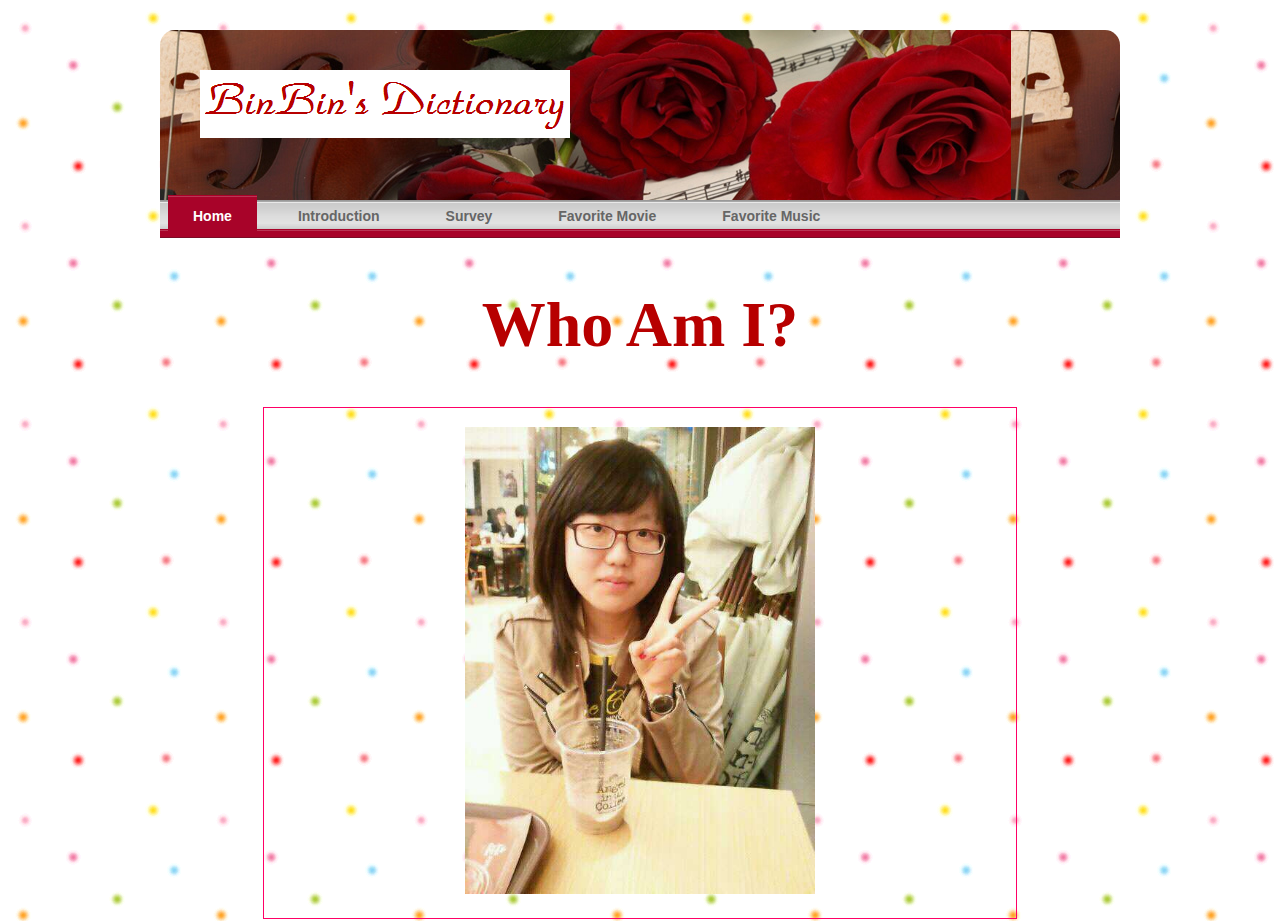
<file: index.html>
<!DOCTYPE html>
<html lang="ko">
<head>
	<meta charset="utf-8">
		<title> Who Am I? </title>
		<link href = "css/style.css" rel="stylesheet" type="text/css" />
	
</head>

<body>
	<div id="header">
		<div id="header_top">
			<div id="header_left">
				<img src="./images/binbin.png" alt="intoductionlogo">
			</div>
		</div>
	</div>
	<div id="cssmenu">
		<ul>
			<li class='active '><a href='index.html'><span>Home</span></a></li>
   			<li><a href='index2.html'><span>Introduction</span></a></li>
   			<li><a href='index3.html'><span>Survey</span></a></li>
  			<li><a href='index4.html'><span>Favorite Movie</span></a></li>
  			<li><a href='index5.html'><span>Favorite Music</span></a></li>
		</ul>
	</div>

	<div id="index1">
		<div>
			<h1> Who Am I? </h1>
		</div>
		<table>
			<tr>
				<td>
					<p><img src="./images/yb.jpg" width="350" alt="전유빈 사진"></p>
				</td>
			</tr>
		</table>
	</div>
</body>
</html>
</file>
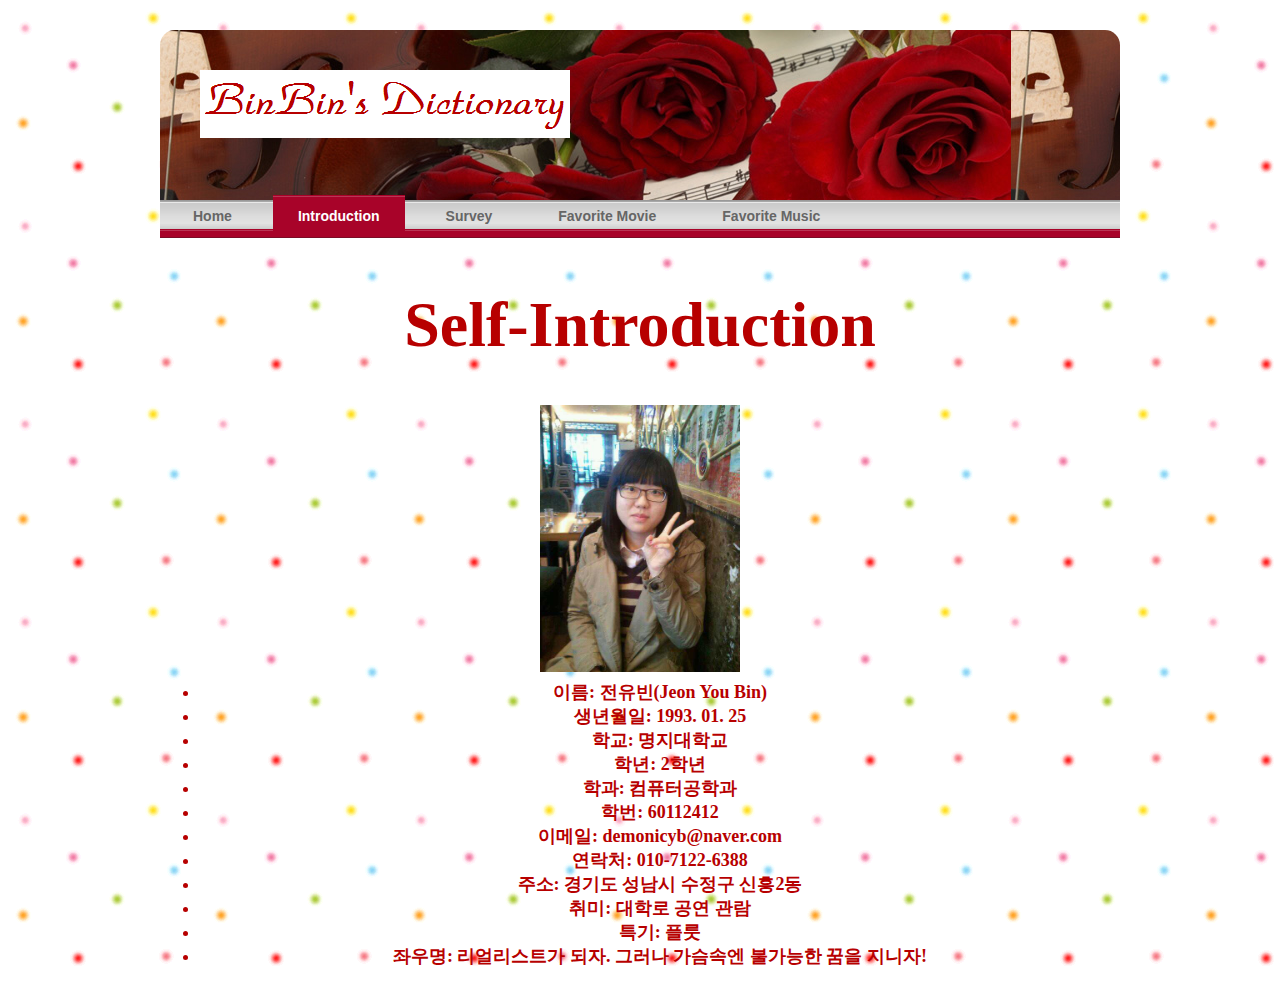
<file: index2.html>
<!DOCTYPE html>
<html lang="ko">
<head>
	<meta charset="utf-8">
		<title> 자기소개 </title>
		<link href = "css/style.css" rel="stylesheet" type="text/css" />
</head>
<body>
	<div id="header">
		<div id="header_top">
			<div id="header_left">
				<img src="./images/binbin.png" alt="intoductionlogo">
			</div>
		</div>
	</div>
	<div id='cssmenu'>
		<ul>
			<li><a href='index.html'><span>Home</span></a></li>
   			<li class='active '><a href='index2.html'><span>Introduction</span></a></li>
   			<li><a href='index3.html'><span>Survey</span></a></li>
  			<li><a href='index4.html'><span>Favorite Movie</span></a></li>
  			<li><a href='index5.html'><span>Favorite Music</span></a></li>
		</ul>
	</div>
	
	<div id='index2'>
	<div>
		<h1> Self-Introduction </h1>
		<img src="./images/yb2.jpg" width="200" alt="전유빈 사진2">
	</div>
	<ul>
			<li> 이름: 전유빈(Jeon You Bin) </li>
			<li> 생년월일: 1993. 01. 25 </li>
			<li> 학교: 명지대학교</li>
			<li> 학년: 2학년</li>
			<li> 학과: 컴퓨터공학과 </li>
			<li> 학번: 60112412 </li>
			<li> 이메일: demonicyb@naver.com</li>
			<li> 연락처: 010-7122-6388 </li>
			<li> 주소: 경기도 성남시 수정구 신흥2동</li>
			<li> 취미: 대학로 공연 관람</li>
			<li> 특기: 플룻 </li>
			<li> 좌우명: 리얼리스트가 되자. 그러나 가슴속엔 불가능한 꿈을 지니자! <br><br></li>
	</ul>
</div>
</body>
</html>
</file>
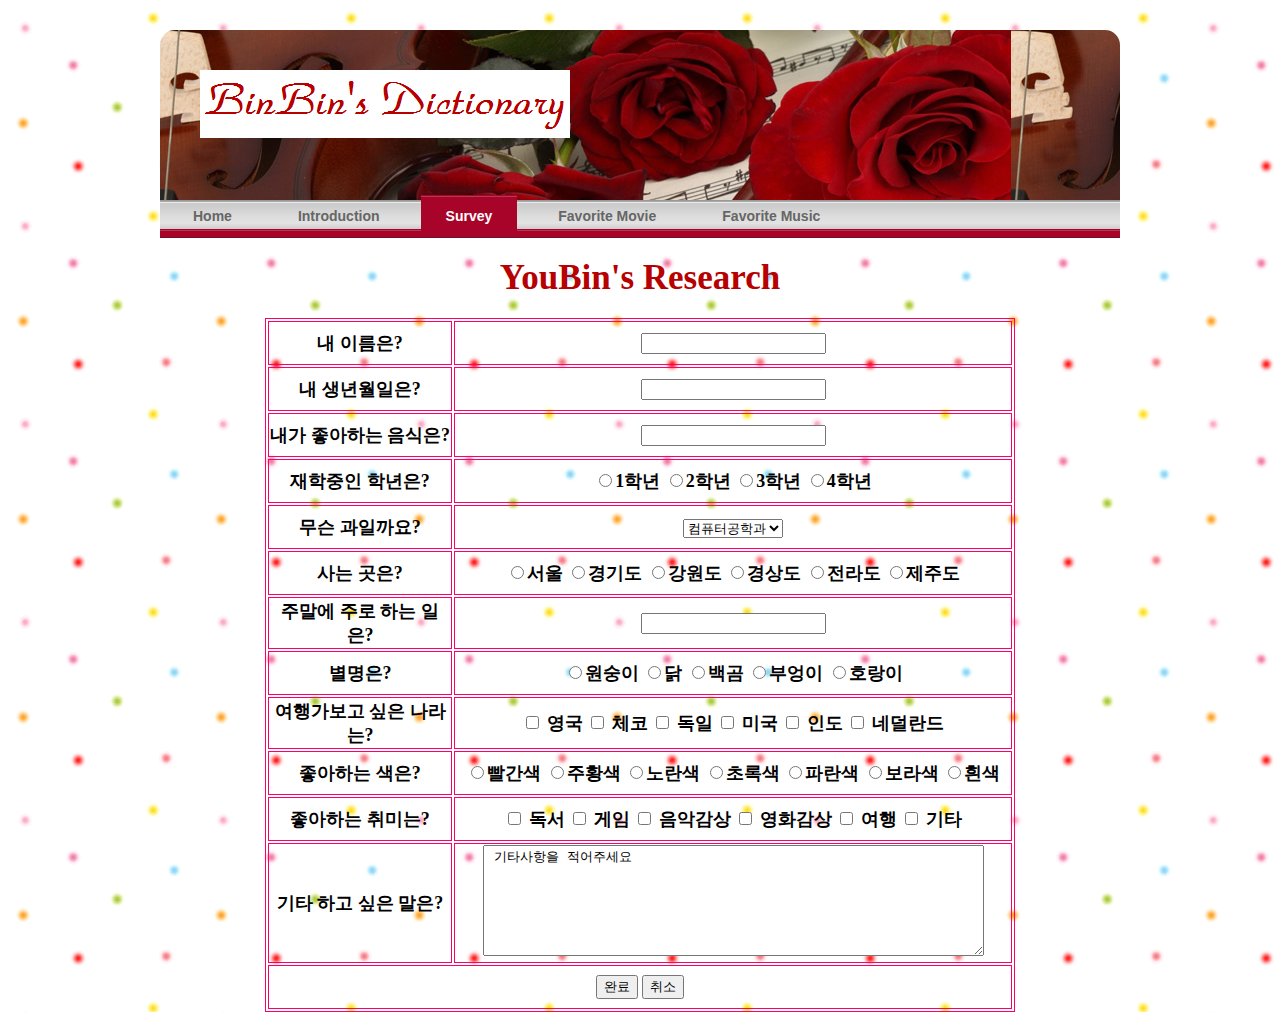
<file: index3.html>
<!DOCTYPE html>
<html lang="ko">
<head>
	<meta charset="utf-8">
	<title> Self 설문조사 </title>
	<link href = "css/style.css" rel="stylesheet" type="text/css" />
</head>
<body>
	<div id="header">
		<div id="header_top">
			<div id="header_left">
				<img src="./images/binbin.png" alt="intoductionlogo">
			</div>
		</div>
	</div>
	<div id='cssmenu'>
		<ul>
			<li><a href='index.html'><span>Home</span></a></li>
   			<li><a href='index2.html'><span>Introduction</span></a></li>
   			<li class='active '><a href='index3.html'><span>Survey</span></a></li>
  			<li><a href='index4.html'><span>Favorite Movie</span></a></li>
  			<li><a href='index5.html'><span>Favorite Music</span></a></li>
		</ul>
	</div>
	
	<div id='index3'>
	<h1>YouBin's Research</h1>
	<form>
		<table>
			<tr>
				<td> 내 이름은? </td>
				<td> <input type="text" name="name"> </td>
			</tr>
			<tr>
				<td> 내 생년월일은? </td>
				<td> <input type="text" name="birthday"> </td>
			</tr>
			<tr>
				<td> 내가 좋아하는 음식은? </td>
				<td> <input type="text" name="food"> </td>
			</tr>
			<tr>
				<td> 재학중인 학년은? </td>
				<td> <input type="radio" name="class" value="one">1학년
					<input type="radio" name="class" value="two">2학년
					<input type="radio" name="class" value="three">3학년
					<input type="radio" name="class" value="four">4학년
				</td>
			</tr>
			<tr>
				<td> 무슨 과일까요? </td>
				<td> <select name="major">
					<option value="computer">컴퓨터공학과</option>
					<option value="machine">기계공학과</option>
					<option value="electronic">전기공학과</option>
					<option value="chemical">화학공학과</option>
					<option value="biology">생명공학과</option>
					<option value="architector">건축학과</option>
					</select>
				</td>
			</tr>
			<tr>
				<td> 사는 곳은? </td>
				<td> <input type="radio" name="city" value="seoul">서울
					<input type="radio" name="city" value="kyeonggido">경기도
					<input type="radio" name="city" value="kangwondo">강원도
					<input type="radio" name="city" value="kyeongsangdo">경상도
					<input type="radio" name="city" value="jeonlado">전라도
					<input type="radio" name="city" value="jeju">제주도
				</td>
			</tr>
			<tr>
				<td> 주말에 주로 하는 일은? </td>
				<td> <input type="text" name="weektime"> </td>
			</tr>
			<tr>
				<td> 별명은? </td>
				<td> <input type="radio" name="nickname" value="monkey">원숭이
					<input type="radio" name="nickname" value="chiken">닭
					<input type="radio" name="nickname" value="bear">백곰
					<input type="radio" name="nickname" value="owl">부엉이
					<input type="radio" name="nickname" value="tiger">호랑이
				</td>
			</tr>
			<tr>
				<td> 여행가보고 싶은 나라는? </td>
				<td> <input type="checkbox" name="travel" value="영국"> 영국
				<input type="checkbox" name="travel" value="체코"> 체코 
				<input type="checkbox" name="travel" value="독일"> 독일
				<input type="checkbox" name="travel" value="미국"> 미국
				<input type="checkbox" name="travel" value="인도"> 인도
				<input type="checkbox" name="travel" value="네덜란드"> 네덜란드
				</td>
			</tr>
			<tr>
				<td> 좋아하는 색은? </td>
				<td> <input type="radio" name="color" value="red">빨간색
					<input type="radio" name="color" value="orange">주황색
					<input type="radio" name="color" value="yellow">노란색
					<input type="radio" name="color" value="green">초록색
					<input type="radio" name="color" value="blue">파란색
					<input type="radio" name="color" value="pupple">보라색
					<input type="radio" name="color" value="white">흰색
				</td>
			</tr>
			<tr>
				<td> 좋아하는 취미는? </td>
				<td> <input type="checkbox" name="hobby" value="독서"> 독서
				<input type="checkbox" name="hobby" value="게임"> 게임 
				<input type="checkbox" name="hobby" value="음악감상"> 음악감상
				<input type="checkbox" name="hobby" value="영화감상"> 영화감상
				<input type="checkbox" name="hobby" value="여행"> 여행
				<input type="checkbox" name="hobby" value="기타"> 기타
				</td>
			</tr>
			<tr>
				<td> 기타 하고 싶은 말은? </td>
				<td> <textarea rows="7" cols="60" name="intro"> 기타사항을 적어주세요 </textarea></td>
			</tr>
			<tr>
				<td colspan="2">
					<input type="button" value="완료">
					<input type="reset" value="취소">
				</td>
			</tr>
		</table>	
	</form>
	</div>
</body>
</file>
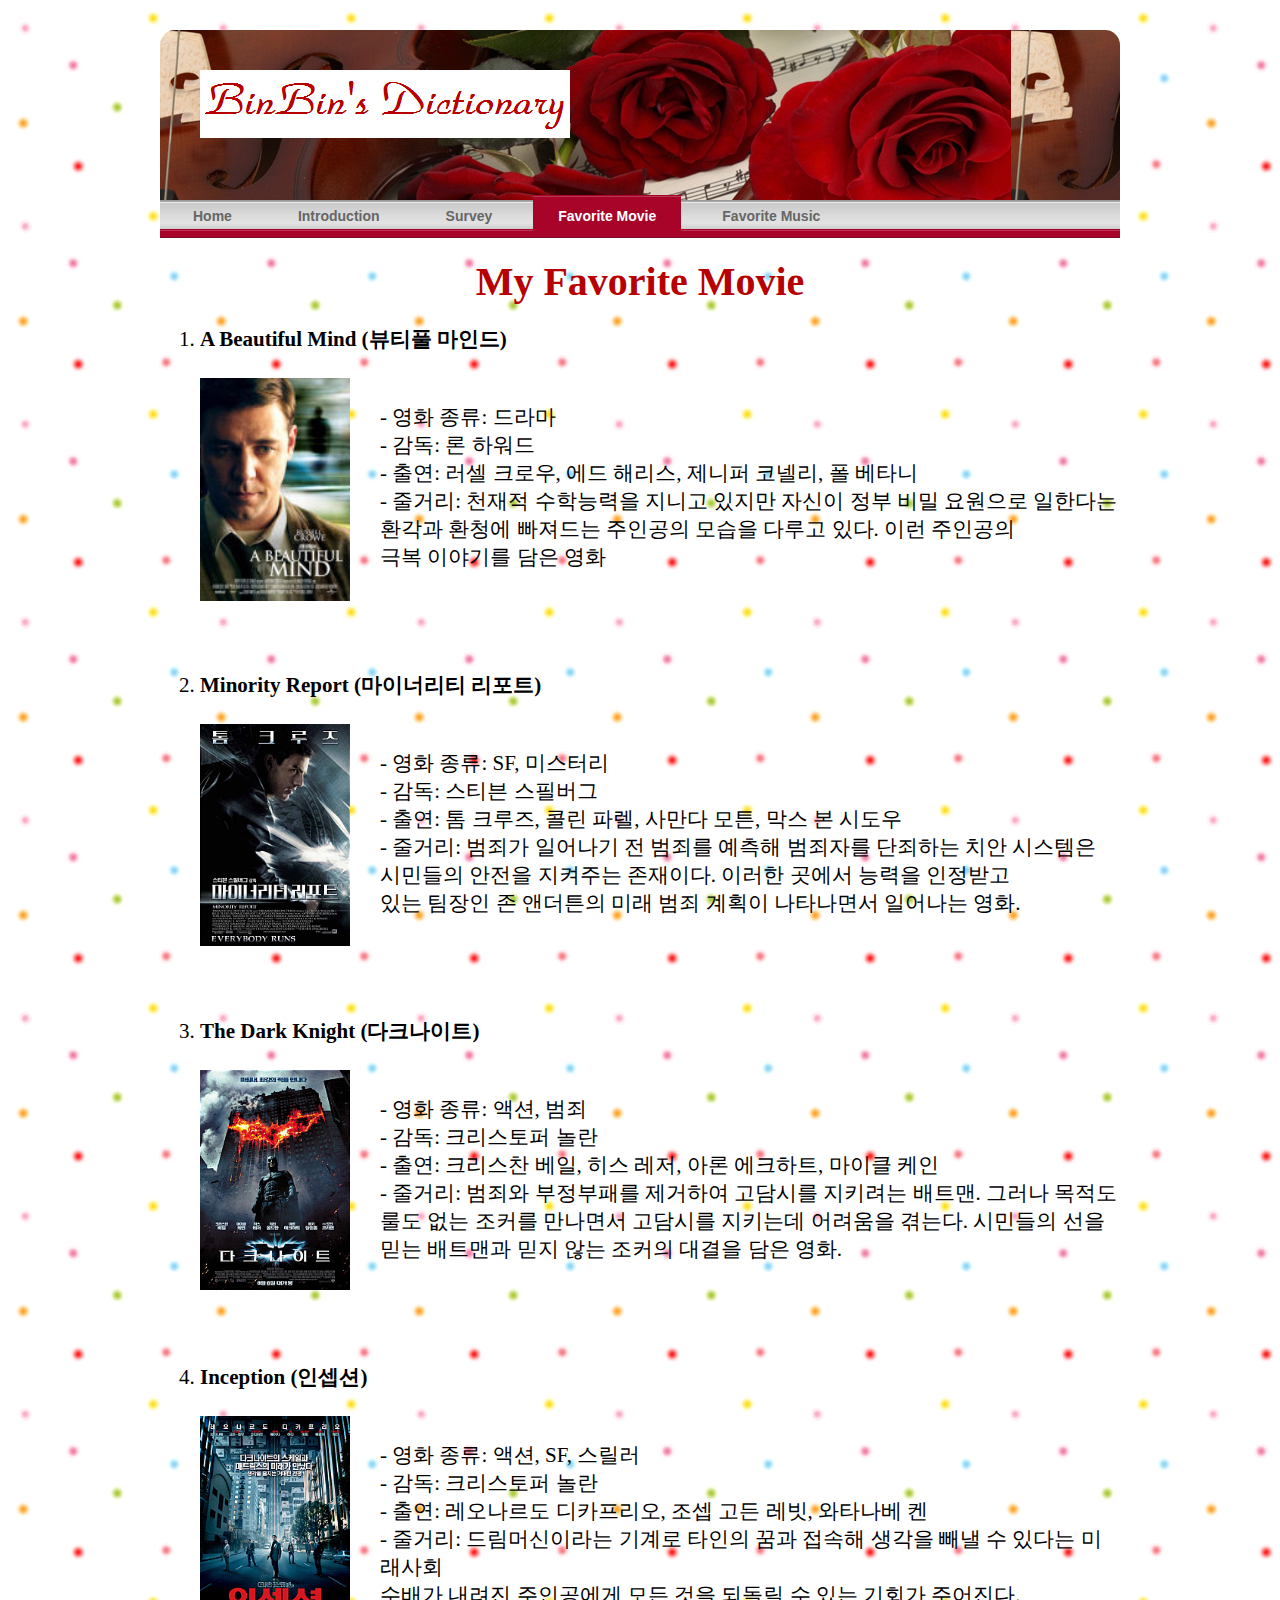
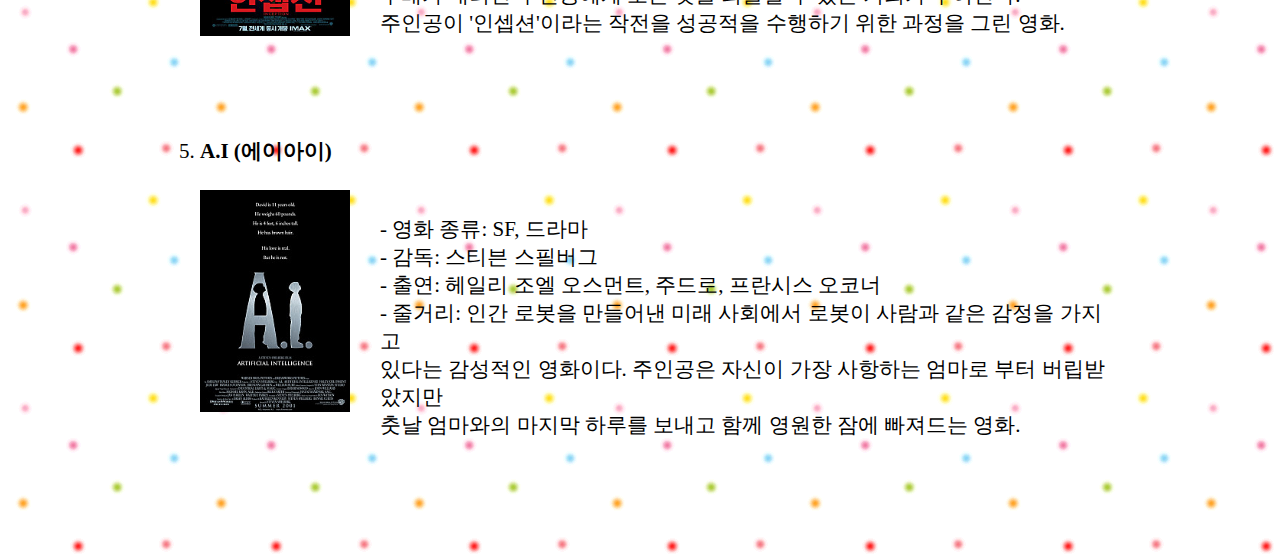
<file: index4.html>
<!DOCTYPE html>
<html lang="ko">
<head>
	<meta charset="utf-8">
		<title> Favorite Movie </title>
		<link href = "css/style.css" rel="stylesheet" type="text/css" />
</head>
<body>
	<div id="header">
		<div id="header_top">
			<div id="header_left">
				<img src="./images/binbin.png" alt="intoductionlogo">
			</div>
		</div>
	</div>

	<div id='cssmenu'>
		<ul>
			<li><a href='index.html'><span>Home</span></a></li>
   			<li><a href='index2.html'><span>Introduction</span></a></li>
   			<li><a href='index3.html'><span>Survey</span></a></li>
  			<li class='active '><a href='index4.html'><span>Favorite Movie</span></a></li>
  			<li><a href='index5.html'><span>Favorite Music</span></a></li>
		</ul>
	</div>

	<div id='index4'>
		<h1> My Favorite Movie</h1>
		<ol>
			<li>
				<b>A Beautiful Mind (뷰티풀 마인드)</b><br><br>
				<div id='left'>
					<img src="./images/beautifulmind.jpg" width="150" alt="뷰티풀마인드">
				</div>
					<br>
					- 영화 종류: 드라마<br>
					- 감독: 론 하워드<br>
					- 출연: 러셀 크로우, 에드 해리스, 제니퍼 코넬리, 폴 베타니<br>
					- 줄거리: 천재적 수학능력을 지니고 있지만 자신이 정부 비밀 요원으로 일한다는<br>
					 환각과 환청에 빠져드는 주인공의 모습을 다루고 있다. 이런 주인공의 <br>
					 극복 이야기를 담은 영화<br><br><br><br><br>
			</li>
			<li>
				<b> Minority Report (마이너리티 리포트) </b><br><br>
				<div id='left2'>
					<img src="./images/minorityreport.jpg" width="150" alt="마이너리티 리포트">
				</div>
					<br>
					- 영화 종류: SF, 미스터리<br>
					- 감독: 스티븐 스필버그<br>
					- 출연: 톰 크루즈, 콜린 파렐, 사만다 모튼, 막스 본 시도우<br>
					- 줄거리: 범죄가 일어나기 전 범죄를 예측해 범죄자를 단죄하는 치안 시스템은<br>
					   시민들의 안전을 지켜주는 존재이다. 이러한 곳에서 능력을 인정받고 <br>
					  있는 팀장인 존 앤더튼의 미래 범죄 계획이 나타나면서 일어나는 영화.<br><br><br><br><br>
			</li>
			<li>
				<b> The Dark Knight (다크나이트) </b><br><br>
				<div id='left3'>
					<img src="./images/darknight.jpg" width="150" alt="다크나이트">
				</div>
					<br>
					- 영화 종류: 액션, 범죄<br>
					- 감독: 크리스토퍼 놀란<br>
					- 출연: 크리스찬 베일, 히스 레저, 아론 에크하트, 마이클 케인<br>
					- 줄거리: 범죄와 부정부패를 제거하여 고담시를 지키려는 배트맨. 그러나 목적도<br>
					  룰도 없는 조커를 만나면서 고담시를 지키는데 어려움을 겪는다. 시민들의 선을 <br>
					  믿는 배트맨과 믿지 않는 조커의 대결을 담은 영화.<br><br><br><br><br>
			</li>
			<li>
				<b> Inception (인셉션) </b><br><br>
				<div id='left4'>
					<img src="./images/inception.jpg" width="150" alt="인셉션">
				</div>
					<br>
					- 영화 종류: 액션, SF, 스릴러<br>
					- 감독: 크리스토퍼 놀란<br>
					- 출연: 레오나르도 디카프리오, 조셉 고든 레빗, 와타나베 켄<br>
					- 줄거리: 드림머신이라는 기계로 타인의 꿈과 접속해 생각을 빼낼 수 있다는 미래사회<br>
					  수배가 내려진 주인공에게 모든 것을 되돌릴 수 있는 기회가 주어진다. <br>
					  주인공이 '인셉션'이라는 작전을 성공적을 수행하기 위한 과정을 그린 영화.<br><br><br><br><br>
			</li>
			<li>
				<b> A.I (에이아이) </b><br><br>
				<div id='left5'>
					<img src="./images/ai.jpg" width="150" alt="에이아이">
				</div>
					<br>
					- 영화 종류: SF, 드라마<br>
					- 감독: 스티븐 스필버그<br>
					- 출연: 헤일리 조엘 오스먼트, 주드로, 프란시스 오코너<br>
					- 줄거리: 인간 로봇을 만들어낸 미래 사회에서 로봇이 사람과 같은 감정을 가지고 <br>
					  있다는 감성적인 영화이다. 주인공은 자신이 가장 사항하는 엄마로 부터 버립받았지만 <br>
					  춧날 엄마와의 마지막 하루를 보내고 함께 영원한 잠에 빠져드는 영화.<br><br><br><br><br>
			</li>
		</ol>
	</div>
</body>
</html>
</file>
<file: css/style.css>
body{background-image: url('../images/dot.gif'); width: 960px; margin:0 auto;
	 font-family: Comic Sans MS, Segoe Print, 휴먼편지체, Candara;}



#header{background:url(../images/rose.jpg); width:960px; height:170px; border-bottom: 1px solid #999;
		border-radius: 15px 15px 0  0; margin-top: 30px;}
#top {width:900px; color: #eee; padding:0 10px 15px 0; text-align: right; font-weight: bold;}
#header_left{width:600px; float: left; padding: 40px; height: 80px;}




#index1 table, tr, td{ font-size: x-large; margin: 0 auto; text-align: center;}
#index1 tr{	font-size: 20px;}
#index1 h1{ margin-top: 50px; }
#index1 { font-size: xx-large; margin: 0 auto; text-align: center; 
	color:#B70000; }



#index2 div{font-size: xx-large; margin: 0 auto; margin-top: 50px;
	text-align: center; color: #B70000;}
#index2 ul{ font-size: large; font-weight: bold; margin: 0 auto;
	text-align: center; color: #B70000; }



#index3 table, tr, td{ font-family: HY바다L, HY나무B, 한컴 바겐세일 B, HY엽서M; font-size: large; margin: 0 auto; text-align: center;
	border: 1px solid #ff0066; width: 750px; height: 40px; }
#index3 tr{ font-size: x-large; font-weight: bold; }
#index3 h1{font-size: 35px; font-weight: bold; color: #B70000;
	margin: 0 auto; text-align: center; margin-top: 20px; margin-bottom: 20px; }



#index4 img{ margin-right: 30px; }
#index4 h1{ font-size: 40px; font-weight: bold; color: #DC143C; margin: 0 auto;
	text-align: center; margin-top: 20px; margin-bottom: 20px; color: #B70000;}
#index4 li{ font-family: HY바다L, HY나무B, 한컴 바겐세일 B, HY엽서M; font-size: 21px;}
#left { float:left; }
#left2 { float:left; }
#left3 { float:left; }
#left4 { float:left; }
#left5 { float:left; }




#cssmenu{border:none; margin-top: -20px; margin-left: 0px; margin-right: 0px; padding:0px;
	font-family:verdana,arial,helvetica,sans-serif; font-size:14px; font-weight:bold; color: #8e8e8e;}
#cssmenu ul{ background:url(../images/menu-bg.gif) top left repeat-x; height:43px; list-style:none;
	margin-right: 0px; padding:0; }
#cssmenu li{ float:left; padding:0px 8px 0px 8px; }
#cssmenu li a{ color:#666666; display:block; font-weight:bold; line-height:43px; padding:0px 25px; 
	text-align:center; text-decoration:none; }
#cssmenu li a:hover{ color:#000000; text-decoration:none; }
#cssmenu li ul{ background:#e0e0e0; border-left:2px solid #a80329; border-right:2px solid #a80329;
	border-bottom:2px solid #a80329; display:none; height:auto; opacity:0.95;
	position:absolute; width:225px; z-index:200;}
#cssmenu li:hover ul{ display:block;}
#cssmenu li li { display:block; float:none; padding:0px; width:225px;}
#cssmenu li ul a{ display:block; font-size:12px; font-style:normal; padding:0px 10px 0px 15px; 
	text-align:left;}
#cssmenu li ul a:hover{ background:#949494; color:#000000; opacity:1.0; } 
#cssmenu p{ clear:left; }	
#cssmenu .active > a{ background:url(../images/current-bg.gif) top left repeat-x; color:#ffffff;}
#cssmenu .active > a:hover { color:#ffffff;}
</file>
